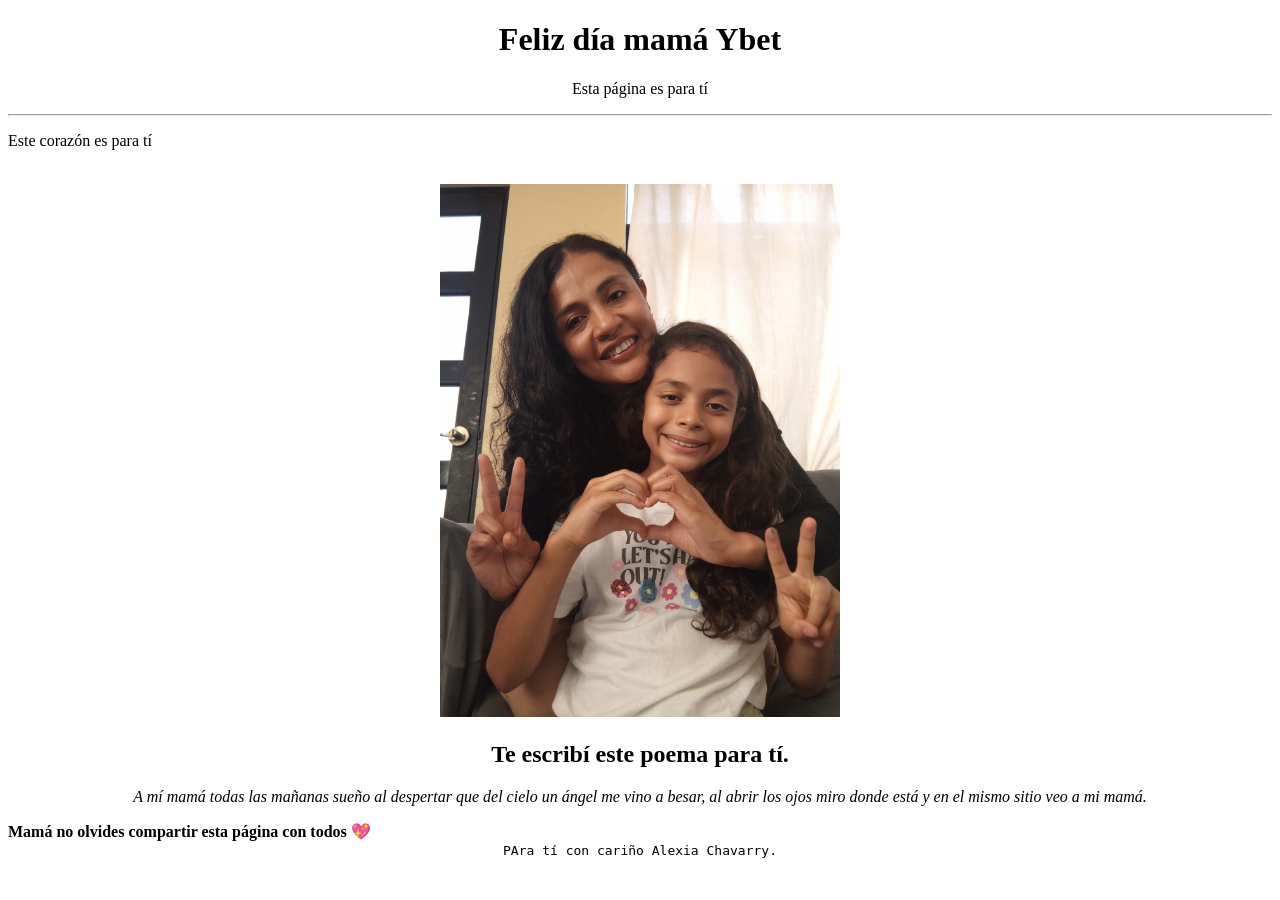
<file: docs/index.html>
<!DOCTYPE html>
<html lang="en">
<head>
  <meta charset="UTF-8">
  <meta name="viewport" content="width=device-width, initial-scale=1.0">
  <title>Ybet</title>
</head>
<body>
  <header>
    <h1 style="text-align: center;">Feliz día mamá Ybet</h1>
    <p style="text-align: center;">Esta página es para tí</p>
    <hr>
  </header>
  <main>
    <p>Este corazón es para tí</p>
    <br>
    <div style="width: 100%; text-align: center;">
      <img style="width: 100%; max-width: 400px;" src="./IMG_20260428_170855832_MFNR~2.jpg" alt="">
    </div>
    <h2 style="text-align: center;">Te escribí este poema para tí.</h2>
    <p style="text-align: center;">
      <em>A mí mamá todas las mañanas sueño al despertar que del cielo un ángel me vino a besar, al abrir los ojos miro donde está y en el mismo sitio veo a mi mamá.</em>
    </p>
    <strong>
      Mamá no olvides compartir esta página con todos 💖
    </strong>
  </main>
  <footer  style="text-align: center;">
    <code>PAra tí con cariño Alexia Chavarry.</code>
  </footer>
</body>
</html>
</file>
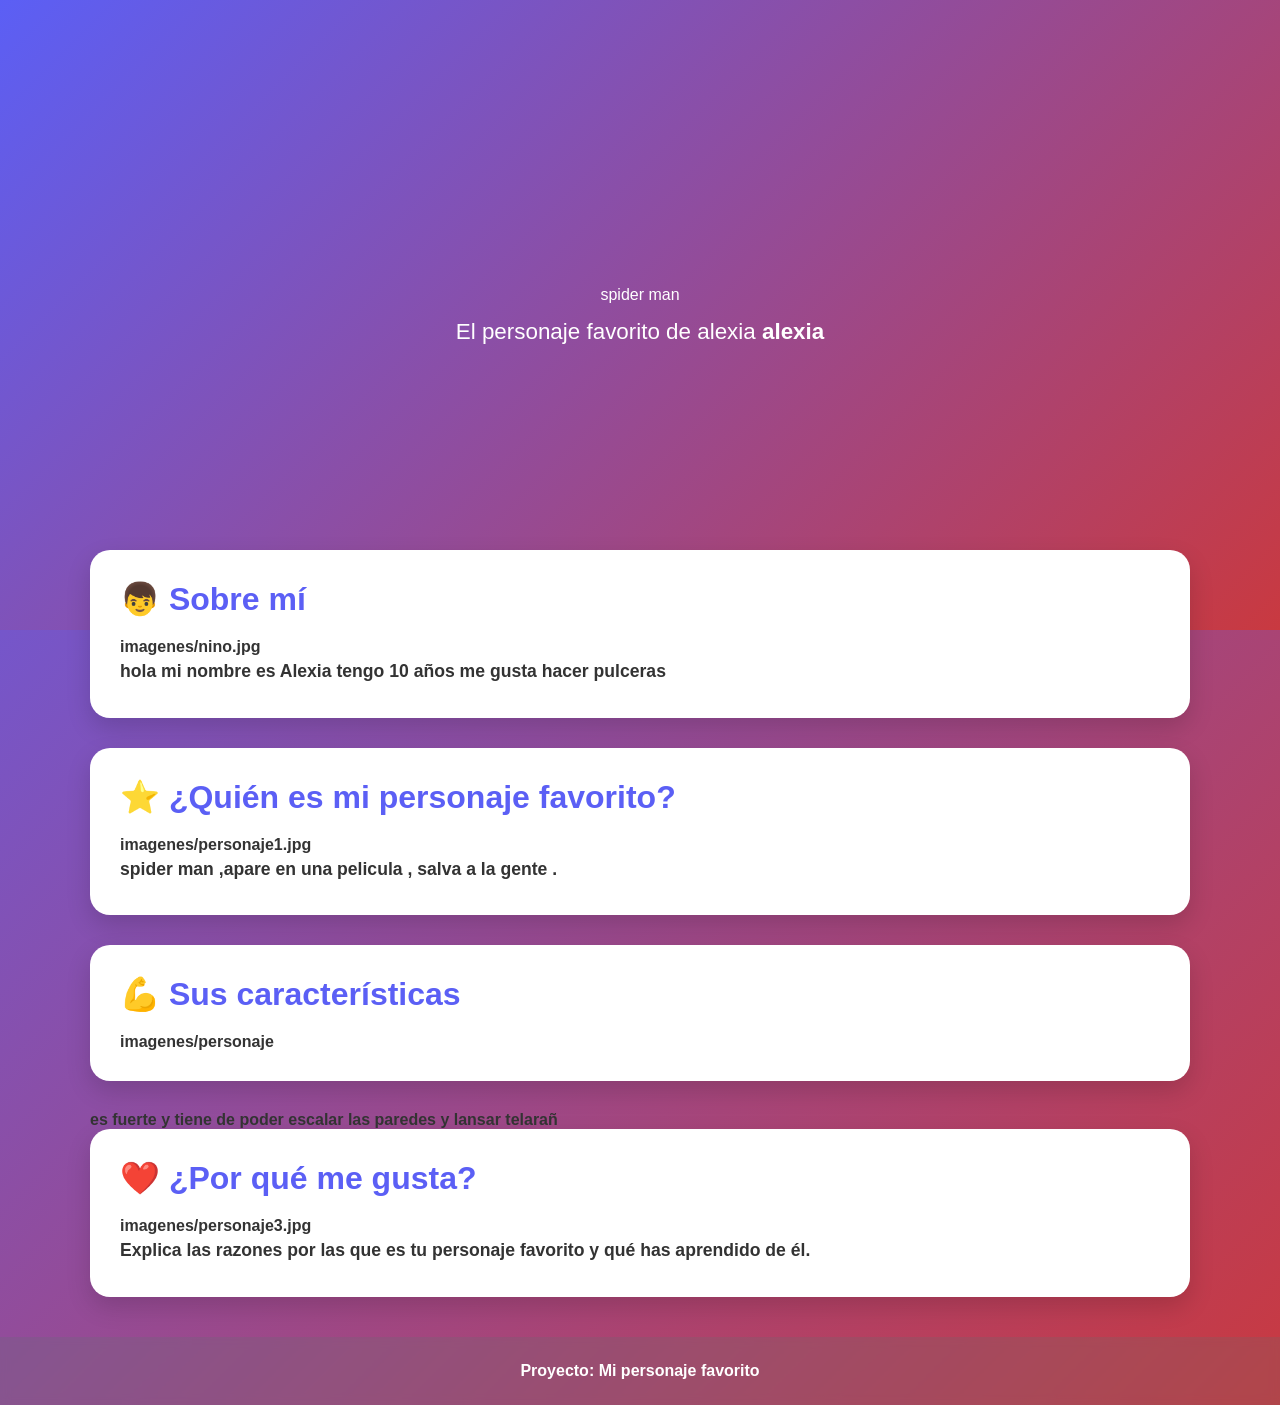
<file: docs/personajeFavorito/index.html>
<!DOCTYPE html>
<html lang="es">

<head>
    <meta charset="UTF-8">
    <meta name="viewport" content="width=device-width, initial-scale=1.0">
    <title>[Nombre del Personaje]</title>
    <link rel="stylesheet" href="style.css">
</head>

<body>

    <header class="hero">
        <div class="hero-content">
            <hs>spider man 
            <p>El personaje favorito de alexia
                 <strong> alexia
                    
        </div>
    </header>

    <main>

        <section class="card">
               
            <h2>👦 Sobre mí</h2>
            imagenes/nino.jpg

            <p>
                hola mi nombre es Alexia tengo 10 años me gusta hacer  pulceras 

            
            </p>
        </section>

        <section class="card">
            <h2>⭐ ¿Quién es mi personaje favorito?</h2>
            imagenes/personaje1.jpg

            <p>
                spider man ,apare en  una pelicula ,
                salva a la gente .
            </p>
        </section>

        <section class="card">
            <h2>💪 Sus características</h2>
            imagenes/personaje
            </p>
        </section>
es fuerte  y tiene de poder escalar las  paredes y lansar telarañ<aside></aside>
        <section class="card">
            <h2>❤️ ¿Por qué me gusta?</h2>
            imagenes/personaje3.jpg

            <p>
                Explica las razones por las que es tu personaje favorito
                y qué has aprendido de él.
            </p>
        </section>

    </main>

    <footer>
        <p>Proyecto: Mi personaje favorito</p>
    </footer>

</body>

</html>
</file>
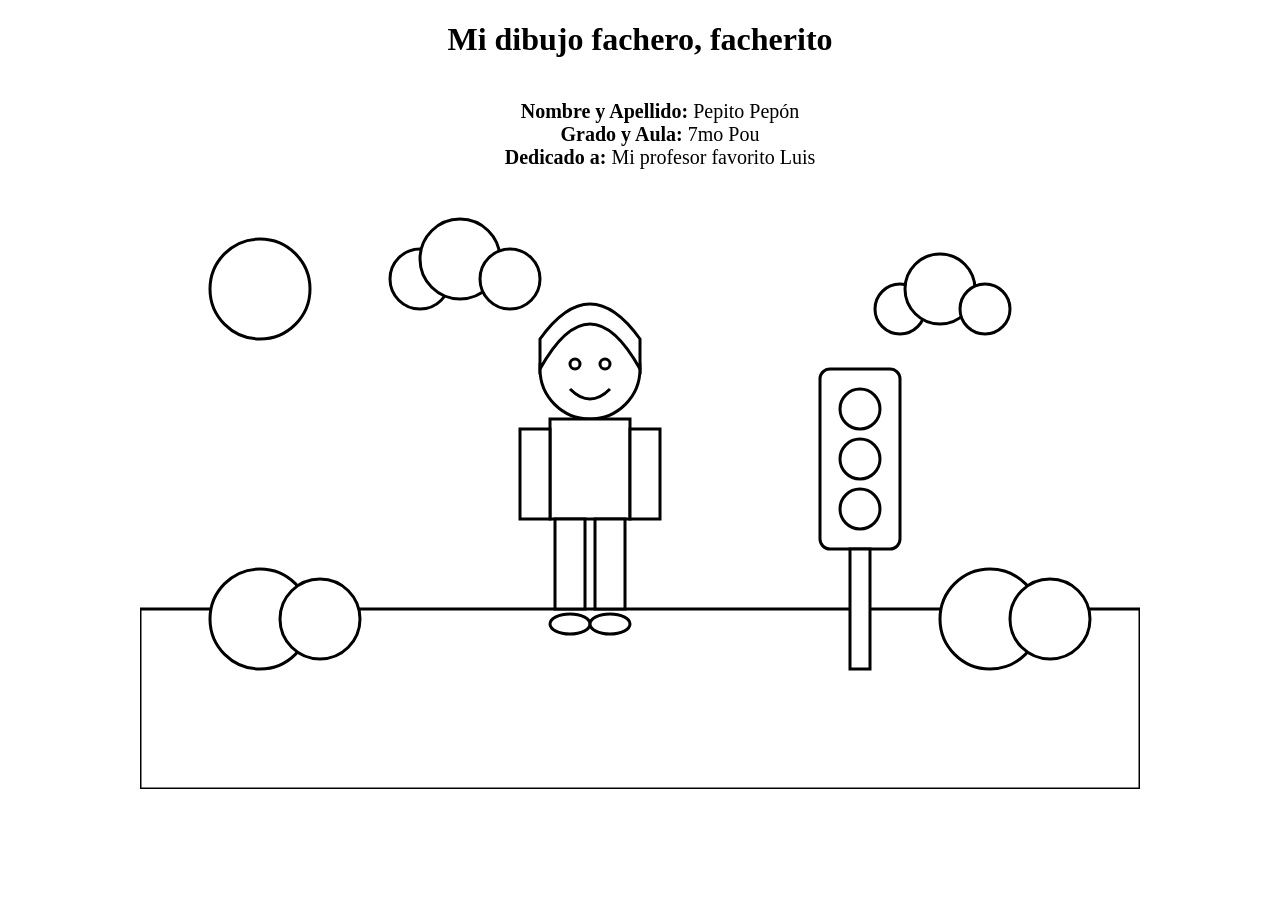
<file: docs/semaforoRGB/index.html>
<!DOCTYPE html>
<html lang="es">
<head>
    <meta charset="UTF-8">
    <title>Dibujo para colorear</title>
    <link rel="stylesheet" href="estilos.css">
</head>
<body>
<h1>Mi dibujo fachero, facherito</h1>
<ul>
  <li><strong>Nombre y Apellido:</strong> Pepito Pepón</li>
  <li><strong>Grado y Aula:</strong> 7mo Pou</li>
  <li><strong>Dedicado a:</strong> Mi profesor favorito Luis</li>
</ul>
<svg viewBox="0 0 1000 600" class="dibujo cielo">

    <!-- Sol -->
    <circle class="sol" cx="120" cy="100" r="50"/>

    <!-- Nubes -->
    <g class="nube">
        <circle class="nube-cuerpo" cx="280" cy="90" r="30"/>
        <circle class="nube-cuerpo" cx="320" cy="70" r="40"/>
        <circle class="nube-cuerpo" cx="370" cy="90" r="30"/>
    </g>

    <g class="nube">
        <circle class="nube-cuerpo" cx="760" cy="120" r="25"/>
        <circle class="nube-cuerpo" cx="800" cy="100" r="35"/>
        <circle class="nube-cuerpo" cx="845" cy="120" r="25"/>
    </g>

    <!-- Césped -->
    <rect class="cesped" x="0" y="420" width="1000" height="180"/>

    <!-- Arbustos -->
    <circle class="arbusto" cx="120" cy="430" r="50"/>
    <circle class="arbusto" cx="180" cy="430" r="40"/>

    <circle class="arbusto" cx="850" cy="430" r="50"/>
    <circle class="arbusto" cx="910" cy="430" r="40"/>

    <!-- Semáforo -->
    <g class="semaforo">

        <rect class="cuerpo-semaforo"
              x="680"
              y="180"
              width="80"
              height="180"
              rx="10"/>

        <circle class="luz-roja"
                cx="720"
                cy="220"
                r="20"/>

        <circle class="luz-amarilla"
                cx="720"
                cy="270"
                r="20"/>

        <circle class="luz-verde"
                cx="720"
                cy="320"
                r="20"/>

        <rect class="palo-semaforo"
              x="710"
              y="360"
              width="20"
              height="120"/>

    </g>

    <!-- Persona -->

    <!-- Cabeza -->
    <circle class="piel"
            cx="450"
            cy="180"
            r="50"/>

    <!-- Cabello -->
    <path class="cabello"
          d="M400 180
             Q450 90 500 180
             L500 150
             Q450 80 400 150 Z"/>

    <!-- Ojos -->
    <circle class="ojo"
            cx="435"
            cy="175"
            r="5"/>

    <circle class="ojo"
            cx="465"
            cy="175"
            r="5"/>

    <!-- Sonrisa -->
    <path class="boca"
          d="M430 200 Q450 220 470 200"/>

    <!-- Polo -->
    <rect class="polo"
          x="410"
          y="230"
          width="80"
          height="100"/>

    <!-- Brazos -->
    <rect class="piel"
          x="380"
          y="240"
          width="30"
          height="90"/>

    <rect class="piel"
          x="490"
          y="240"
          width="30"
          height="90"/>

    <!-- Pantalón -->
    <rect class="pantalon"
          x="415"
          y="330"
          width="30"
          height="90"/>

    <rect class="pantalon"
          x="455"
          y="330"
          width="30"
          height="90"/>

    <!-- Zapatos -->
    <ellipse class="zapato"
             cx="430"
             cy="435"
             rx="20"
             ry="10"/>

    <ellipse class="zapato"
             cx="470"
             cy="435"
             rx="20"
             ry="10"/>

</svg>

</body>
</html>
</file>
<file: docs/personajeFavorito/style.css>
/*======================================
  PALETA DE COLORES
======================================*/
:root {
    --color-primario: #5b5ff5;
    --color-secundario: #c93940;
}

/*======================================
  CONFIGURACIÓN GENERAL
======================================*/
* {
    margin: 0;
    padding: 0;
    box-sizing: border-box;
}

body {
    font-family: "Segoe UI", Arial, sans-serif;

    background: linear-gradient(
        135deg,
        var(--color-primario),
        var(--color-secundario)
    );

    min-height: 100vh;
    color: #333;
}

/*======================================
  HERO
======================================*/
.hero {
    height: 70vh;

    display: flex;
    justify-content: center;
    align-items: center;

    text-align: center;

    background: linear-gradient(
        135deg,
        var(--color-primario),
        var(--color-secundario)
    );

    color: white;
}

.hero-content {
    animation: aparecer 1.5s ease;
}

.hero h1 {
    font-size: clamp(3rem, 8vw, 6rem);
    letter-spacing: 4px;
    text-transform: uppercase;

    text-shadow:
        0 0 10px rgba(105, 18, 122, 0.5),
        0 0 30px rgba(31, 223, 47, 0.658);

    animation: flotar 3s ease-in-out infinite;
}

.hero p {
    font-size: 1.4rem;
    margin-top: 15px;
}

/*======================================
  CONTENEDOR
======================================*/
main {
    width: 90%;
    max-width: 1100px;

    margin: -80px auto 40px;
}

/*======================================
  TARJETAS
======================================*/
.card {
    background: white;

    margin-bottom: 30px;
    padding: 30px;

    border-radius: 20px;

    box-shadow: 0 10px 25px rgba(0, 0, 0, 0.15);

    transition: .3s;
}

.card:hover {
    transform: translateY(-8px);
}

.card h2 {
    color: var(--color-primario);
    margin-bottom: 20px;
    font-size: 2rem;
}

.card img {
    width: 100%;
    max-width: 450px;

    display: block;
    margin: 20px auto;

    border-radius: 15px;

    transition: .4s;
}

.card img:hover {
    transform: scale(1.05);
}

.card p {
    font-size: 1.1rem;
    line-height: 1.8;
}

/*======================================
  FOOTER
======================================*/
footer {
    text-align: center;

    padding: 25px;

    color: white;

    background: rgba(91, 121, 116, 0.212);

    backdrop-filter: blur(5px);
}

/*======================================
  ANIMACIONES
======================================*/
@keyframes aparecer {
    from {
        opacity: 0;
        transform: translateY(40px);
    }

    to {
        opacity: 1;
        transform: translateY(0);
    }
}

@keyframes flotar {
    0% {
        transform: translateY(0);
    }

    50% {
        transform: translateY(-10px);
    }

    100% {
        transform: translateY(0);
    }
}

/*======================================
  RESPONSIVE
======================================*/
@media (max-width: 768px) {

    .hero {
        height: 55vh;
    }

    .hero p {
        font-size: 1rem;
    }

    .card {
        padding: 20px;
    }

    .card h2 {
        font-size: 1.5rem;
    }
}
</file>
<file: docs/semaforoRGB/estilos.css>
body{
    margin:0;
    display:flex;
    justify-content:center;
    background:white;
    flex-direction: column;
    align-items: center;

}
h1 {
  text-align: center;
}
ul {
  list-style-type: none;
  display: flex;
  flex-direction: column;
  align-items: center;
  font-size: 20px;
}
.dibujo{
    width:1000px;
}

.cielo,
.sol,
.nube-cuerpo,
.cesped,
.arbusto,
.cuerpo-semaforo,
.luz-roja,
.luz-amarilla,
.luz-verde,
.palo-semaforo,
.piel,
.cabello,
.ojo,
.polo,
.pantalon,
.zapato{
    fill:white;
    stroke:black;
    stroke-width:3;
}
</file>
